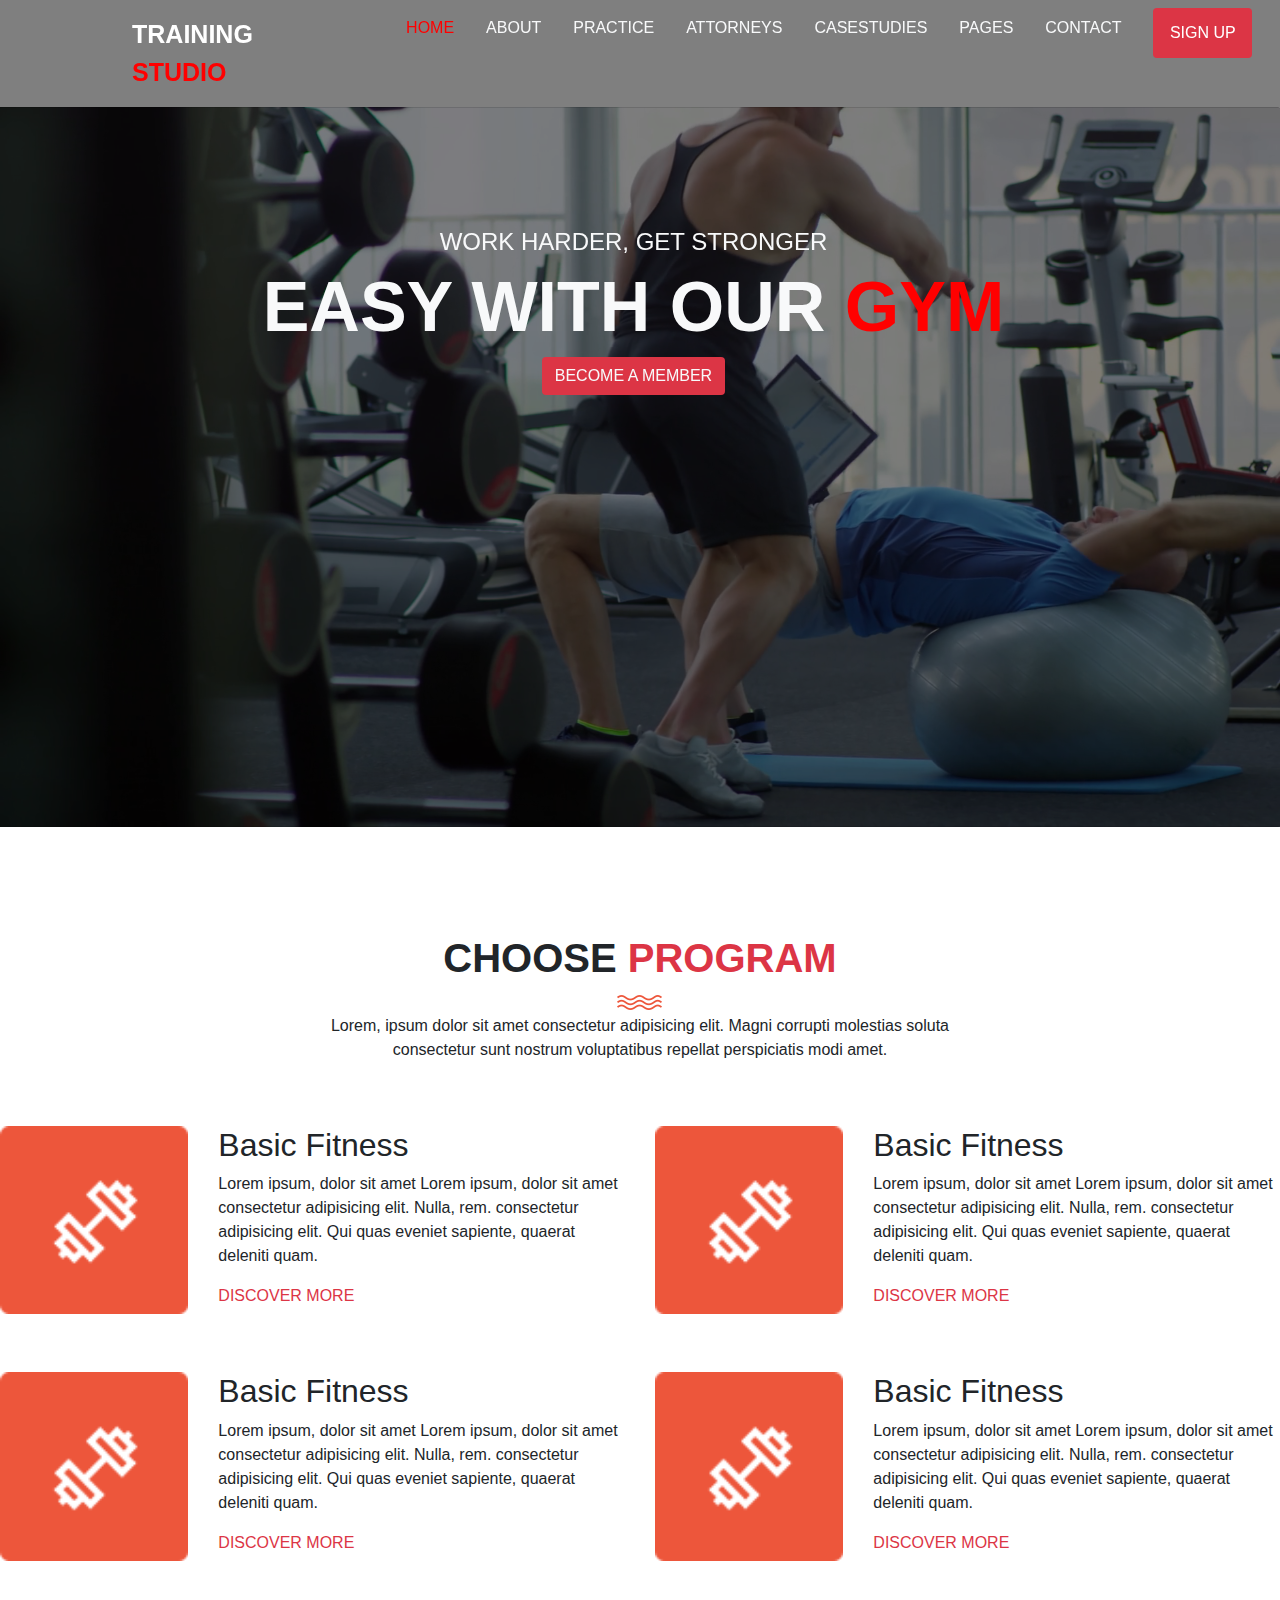
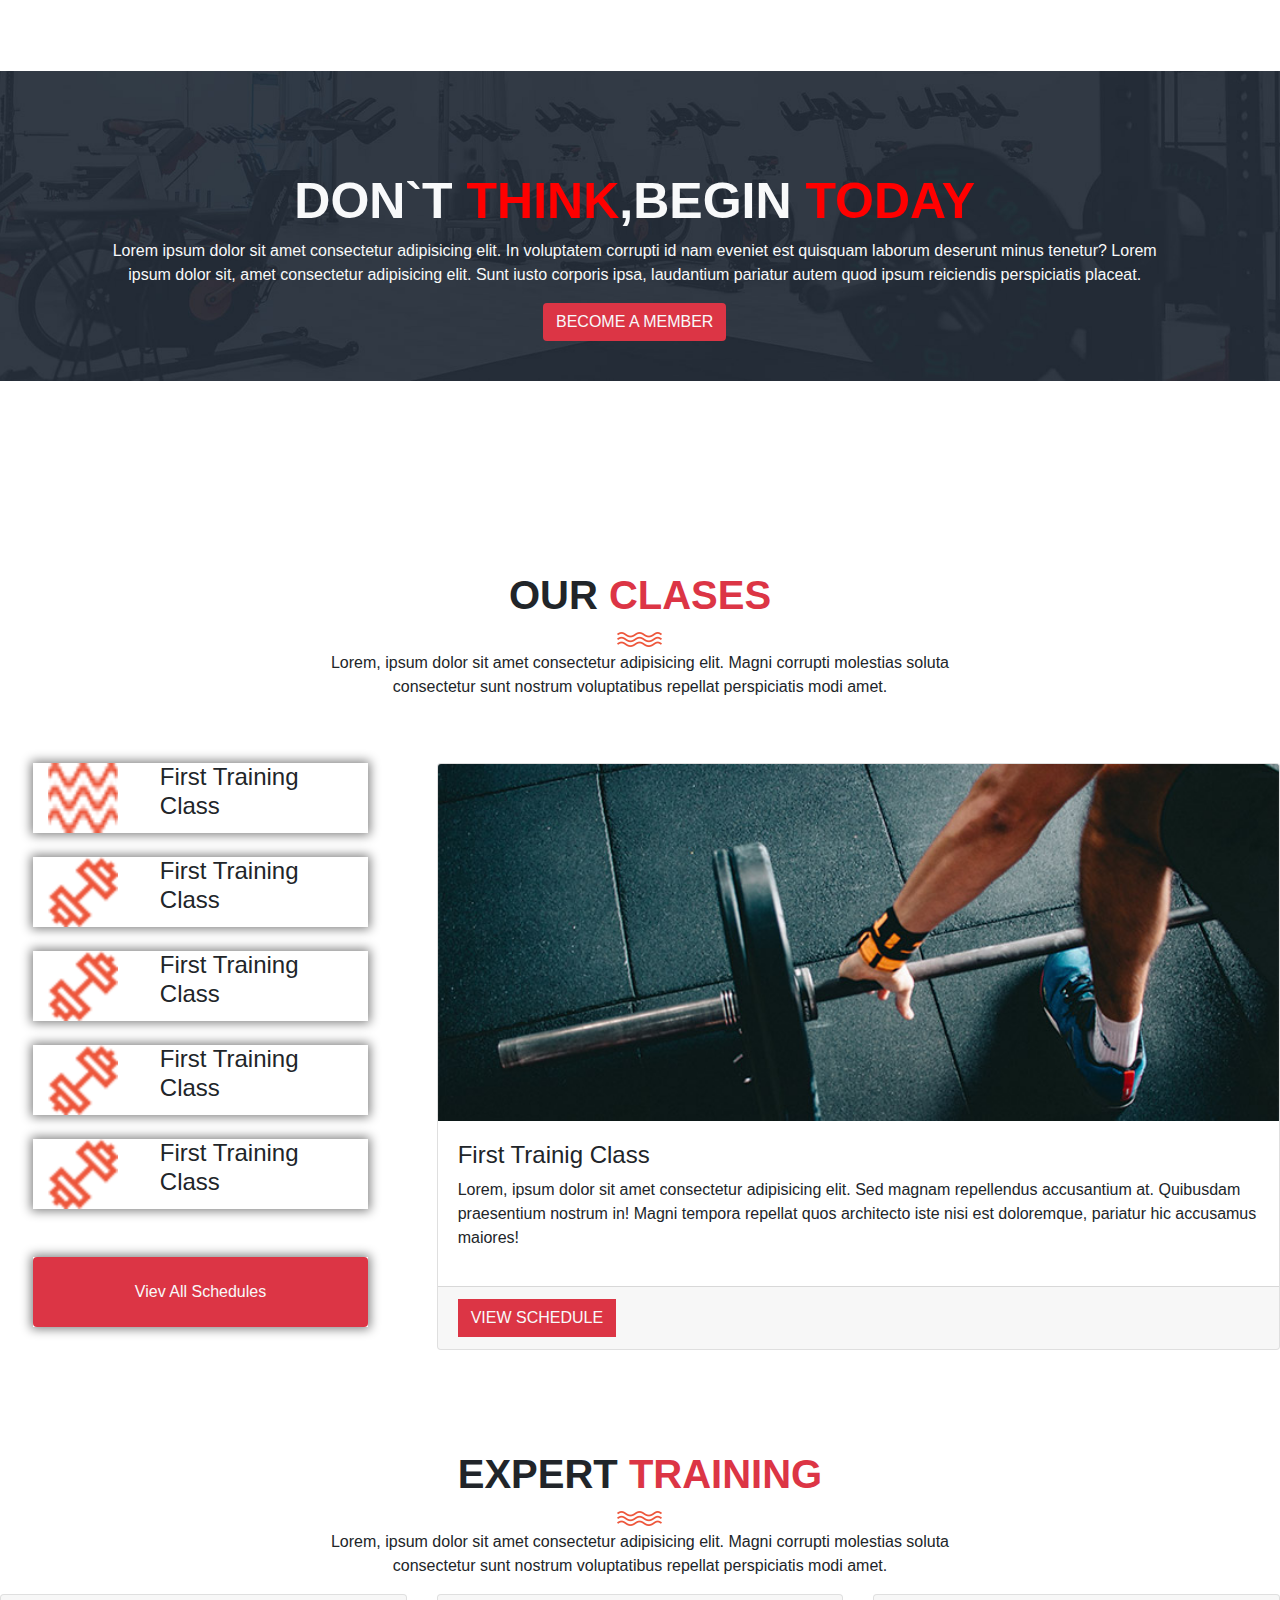
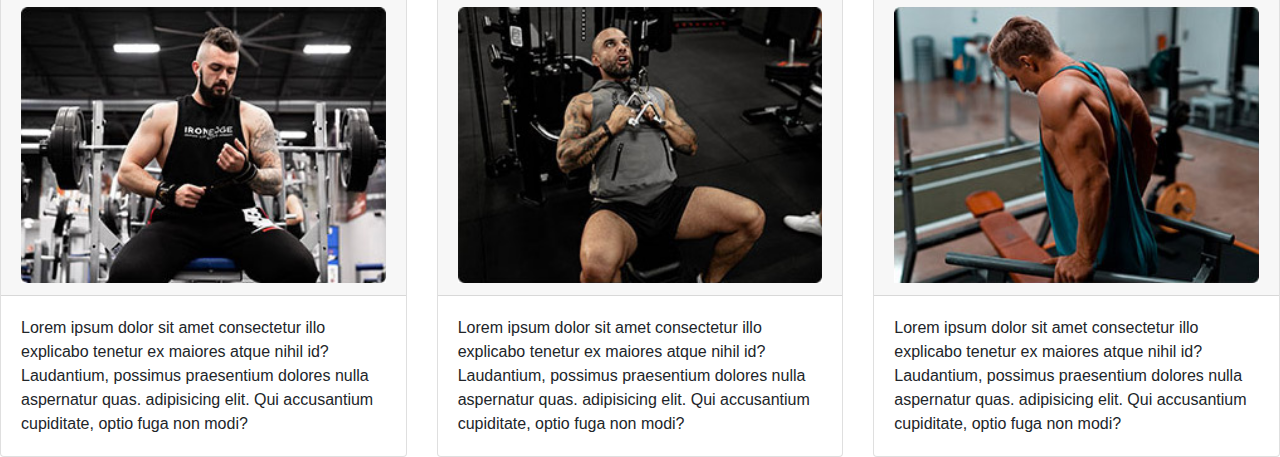
<file: web/index.html>
<!DOCTYPE html>
<html lang="en">
<head>
    <meta charset="UTF-8">
    <meta http-equiv="X-UA-Compatible" content="IE=edge">
    <meta name="viewport" content="width=device-width, initial-scale=1.0">
    <title>index</title>
    <link rel="stylesheet" href="bootstrap.css">
    <link rel="stylesheet" href="bootstrap-icons-1.5.0/bootstrap-icons.css">
    <style>
        a{
            color: white;
        }
        a:hover{
            color: white;
            text-decoration: none;
        }

        .a{
            width: 50px;
            height: 50px;
            border-radius: 50%;
        }
        .b{
            width: 100px;
            height: 100px;
            border-radius: 50%;
            margin-top: -70px;
            margin-left: 190px;

        }
        .ss{
            display: flex;
            flex-wrap: wrap;
        }
        .kalit{
            border: 2px solid black;
            width: 50px;
            height: 50px;
            margin: 3px;
            padding-left: 5px;
            /* padding-left: 3px; */
            /* padding-top: -15px; */
            /* margin-top: -15px; */

            font-size: 30px;
            border-radius: 50%;
        }
        .a1{
            margin-left: 160px;
        }
    </style>
</head>
<body>
    <div class="container-full">
        <div class="row" style=" position: sticky;top: 0px;  z-index: 1;">
            <div class="col-12">
                <div class="navbar navbar-expand-md navbar-dark rounded" style="background-color: rgba(0, 0, 0, 0.5);border-radius: 0px !important;">
                    <div class="navbar-collapse collapse" id="qw">
                        <ul class="navbar-nav"  style="position: relative;">
                            <li class="nav-item"><a href="#" class="nav-link px-3  " style="font-weight: bold;color: white;font-size: 25px;margin-left: 100px;">TRAINING <font style="color: red;">STUDIO</font></a></li>
                            <li class="nav-item"><a href="#" class="nav-link px-3  " style="color: red;margin-left: 100px;">HOME</a></li>
                            <li class="nav-item"><a href="#" class="nav-link px-3  text-light">ABOUT</a></li>
                            <li class="nav-item"><a href="#" class="nav-link px-3  text-light">PRACTICE</a></li>
                            <li class="nav-item"><a href="#" class="nav-link px-3  text-light">ATTORNEYS</a></li>
                            <li class="nav-item"><a href="#" class="nav-link px-3  text-light">CASESTUDIES</a></li>
                            <li class="nav-item"><a href="#" class="nav-link px-3  text-light">PAGES</a></li>
                            <li class="nav-item"><a href="#" class="nav-link px-3  text-light">CONTACT</a></li>
                            <button type="button" class="btn mx-3 bg-danger text-light" style="width: 120px;height: 50px;"> <a href="login.html" >SIGN UP</a> </button>

                        </ul>

                    </div>

                </div>
            </div>
        </div>
        <div class="row" >
            <div class="col-12">
                <div class="card card-img-overlay text-center text-light" style="background-color: rgba(0, 0, 0, 0.5);height: 99%;width: 99%;">
                    <h4 style="margin-top: 100px;">WORK HARDER, GET STRONGER</h4>
                    <h1 style="font-weight: bold;font-size: 70px;">EASY WITH OUR <FOnt style="color: red;">GYM</FOnt></h1>
                    <div class="row">
                        <div class="col-4 offset-4">
                            <button type="button" class="btn text-light bg-danger">BECOME A MEMBER</button>
                        </div>
                    </div>
                    
                </div>
                <video src="gym-video.mp4" class="card-vedio" style="width:100%;"  controls loop autoplay muted></video>
            </div>
        </div>

        <div class="row text-center" style="margin-top: 100px;">
            <div class="col-6 offset-3">
                <h1 style="font-weight: bolder;">CHOOSE <FOnt class="text-danger">PROGRAM</FOnt></h1>
            </div>
        </div>
        <div class="row text-center">
            <div class="col-2 offset-5">
                <img src="line-dec.png" alt="">
            </div>
        </div>
        <div class="row text-center">
            <div class="col-6 offset-3">
                <p>Lorem, ipsum dolor sit amet consectetur adipisicing elit. Magni corrupti molestias soluta consectetur sunt nostrum voluptatibus repellat perspiciatis modi amet.</p>
            </div>
        </div>
        <div class="row my-5">
            <div class="col-6">
                <div class="row">
                    <div class="col-4">
                        <img src="features-first-icon.png" class="card-img"  alt="">
                    </div>
                    <div class="col-8">
                        <h2>Basic Fitness</h2>
                        <p>Lorem ipsum, dolor sit amet Lorem ipsum, dolor sit amet consectetur adipisicing elit. Nulla, rem. consectetur adipisicing elit. Qui quas eveniet sapiente, quaerat deleniti quam.</p>
                        <p class="text-danger">DISCOVER MORE</p>
                    </div>
                </div>
            </div>

            <div class="col-6">
                <div class="row">
                    <div class="col-4">
                        <img src="features-first-icon.png" class="card-img"  alt="">
                    </div>
                    <div class="col-8">
                        <h2>Basic Fitness</h2>
                        <p>Lorem ipsum, dolor sit amet Lorem ipsum, dolor sit amet consectetur adipisicing elit. Nulla, rem. consectetur adipisicing elit. Qui quas eveniet sapiente, quaerat deleniti quam.</p>
                        <p class="text-danger">DISCOVER MORE</p>
                    </div>
                </div>
            </div>
        </div>

        <div class="row mt-5">
            <div class="col-6">
                <div class="row">
                    <div class="col-4">
                        <img src="features-first-icon.png" class="card-img"  alt="">
                    </div>
                    <div class="col-8">
                        <h2>Basic Fitness</h2>
                        <p>Lorem ipsum, dolor sit amet Lorem ipsum, dolor sit amet consectetur adipisicing elit. Nulla, rem. consectetur adipisicing elit. Qui quas eveniet sapiente, quaerat deleniti quam.</p>
                        <p class="text-danger">DISCOVER MORE</p>
                    </div>
                </div>
            </div>

            <div class="col-6">
                <div class="row">
                    <div class="col-4">
                        <img src="features-first-icon.png" class="card-img"  alt="">
                    </div>
                    <div class="col-8">
                        <h2>Basic Fitness</h2>
                        <p>Lorem ipsum, dolor sit amet Lorem ipsum, dolor sit amet consectetur adipisicing elit. Nulla, rem. consectetur adipisicing elit. Qui quas eveniet sapiente, quaerat deleniti quam.</p>
                        <p class="text-danger">DISCOVER MORE</p>
                    </div>
                </div>
            </div>
        </div>

        <div class="row"  >
            <div class="rasm " style="margin-top: 100px; background-image: url( cta-bg.jpg);background-size: 100%;background-repeat: no-repeat;height: 400px;">
                <div class="col-10 offset-1">
                    <div class=" text-center text-light" style="  height: 99%;width: 99%;">
                        
                        <h1 style="font-weight: bold;font-size: 50px;margin-top: 100px;">DON`T <FOnt style="color: red;">THINK</FOnt>,BEGIN <font style="color: red;">TODAY</font></h1>
                        <P>Lorem ipsum dolor sit amet consectetur adipisicing elit. In voluptatem corrupti id nam eveniet est quisquam laborum deserunt minus tenetur? Lorem ipsum dolor sit, amet consectetur adipisicing elit. Sunt iusto corporis ipsa, laudantium pariatur autem quod ipsum reiciendis perspiciatis placeat.</P>
                        <div class="row">
                            <div class="col-4 offset-4">
                                <button type="button" class="btn text-light bg-danger">BECOME A MEMBER</button>
                            </div>
                        </div>
                        
                    </div>
                </div>
            </div>
           
        </div>


        <div class="row text-center" style="margin-top: 100px;">
            <div class="col-6 offset-3">
                <h1 style="font-weight: bolder;">OUR <FOnt class="text-danger">CLASES</FOnt></h1>
            </div>
        </div>
        <div class="row text-center">
            <div class="col-2 offset-5">
                <img src="line-dec.png" alt="">
            </div>
        </div>
        <div class="row text-center">
            <div class="col-6 offset-3">
                <p>Lorem, ipsum dolor sit amet consectetur adipisicing elit. Magni corrupti molestias soluta consectetur sunt nostrum voluptatibus repellat perspiciatis modi amet.</p>
            </div>
        </div>
        <div class="row mt-5 ">
            <div class="col-4" >
                <div class="row">
                    <div class="card-deck ml-5" style="box-shadow: 0px 0px 10px 2px grey;">
                        <div class="col-4">
                            <img src="line-dec.png" class="card-img" style="width: 70px;height: 70px;" alt="">
                        </div>
                        <div class="col-8">
                           <h4>First Training Class</h4>
                        </div>
                    </div>
                </div>

                <div class="row mt-4">
                    <div class="card-deck ml-5" style="box-shadow: 0px 0px 10px 2px grey;">
                        <div class="col-4">
                            <img src="tabs-first-icon.png" class="card-img" style="width: 70px;height: 70px;" alt="">
                        </div>
                        <div class="col-8">
                           <h4>First Training Class</h4>
                        </div>
                    </div>
                </div>

                <div class="row mt-4">
                    <div class="card-deck ml-5" style="box-shadow: 0px 0px 10px 2px grey;">
                        <div class="col-4">
                            <img src="tabs-first-icon.png" class="card-img" style="width: 70px;height: 70px;" alt="">
                        </div>
                        <div class="col-8">
                           <h4>First Training Class</h4>
                        </div>
                    </div>
                </div>

                <div class="row mt-4">
                    <div class="card-deck ml-5" style="box-shadow: 0px 0px 10px 2px grey;">
                        <div class="col-4">
                            <img src="tabs-first-icon.png" class="card-img" style="width: 70px;height: 70px;" alt="">
                        </div>
                        <div class="col-8">
                           <h4>First Training Class</h4>
                        </div>
                    </div>
                </div>

                <div class="row mt-4">
                    <div class="card-deck ml-5" style="box-shadow: 0px 0px 10px 2px grey;">
                        <div class="col-4">
                            <img src="tabs-first-icon.png" class="card-img" style="width: 70px;height: 70px;" alt="">
                        </div>
                        <div class="col-8">
                           <h4>First Training Class</h4>
                        </div>
                    </div>
                </div>

                <div class="row mt-5">
                    <div class="card-deck ml-5" style="box-shadow: 0px 0px 10px 2px grey;">
                        <button type="button" class="btn text-light bg-danger" style="width: 335px;height: 70px;">Viev All Schedules   </button>
                    </div>
                </div>

                
            </div>
            <div class="col-8">
                <div class="card">
                    <img class="card-img-top" src="training-image-01.jpg" alt="">
                    <div class="card-body">
                        <h4>First Trainig Class</h4>
                        <p>Lorem, ipsum dolor sit amet consectetur adipisicing elit. Sed magnam repellendus accusantium at. Quibusdam praesentium nostrum in! Magni tempora repellat quos architecto iste nisi est doloremque, pariatur hic accusamus maiores!</p>

                    </div>
                    <div class="card-footer">
                        <button type="button" class="btn bg-danger text-light" style="border-radius: 0px !important;">VIEW SCHEDULE</button>
                    </div>
                </div>
            </div>
        </div>


        <div class="row text-center" style="margin-top: 100px;">
            <div class="col-6 offset-3">
                <h1 style="font-weight: bolder;">EXPERT <FOnt class="text-danger">TRAINING</FOnt></h1>
            </div>
        </div>
        <div class="row text-center">
            <div class="col-2 offset-5">
                <img src="line-dec.png" alt="">
            </div>
        </div>
        <div class="row text-center">
            <div class="col-6 offset-3">
                <p>Lorem, ipsum dolor sit amet consectetur adipisicing elit. Magni corrupti molestias soluta consectetur sunt nostrum voluptatibus repellat perspiciatis modi amet.</p>
            </div>
        </div>

        <div class="row">
            <div class="col-4">
                <div class="card">
                    <div class="card-header text-center">
                        <img class="card-img-top" src="first-trainer.jpg" alt="">
                    </div>
                    <div class="card-body ">
                        Lorem ipsum dolor sit amet consectetur  illo explicabo tenetur ex maiores atque nihil id? Laudantium, possimus praesentium dolores nulla aspernatur quas. adipisicing elit. Qui accusantium cupiditate, optio fuga non modi?
                    </div>
                   
                </div>
            </div>
            <div class="col-4">
                <div class="card">
                    <div class="card-header text-center">
                        <img class="card-img-top" src="second-trainer.jpg" alt="">
                    </div>
                    <div class="card-body ">
                        Lorem ipsum dolor sit amet consectetur  illo explicabo tenetur ex maiores atque nihil id? Laudantium, possimus praesentium dolores nulla aspernatur quas. adipisicing elit. Qui accusantium cupiditate, optio fuga non modi?
                    </div>
                   
                </div>
            </div>
            <div class="col-4">
                <div class="card">
                    <div class="card-header text-center">
                        <img class="card-img-top" src="third-trainer.jpg" alt="">
                    </div>
                    <div class="card-body ">
                        Lorem ipsum dolor sit amet consectetur  illo explicabo tenetur ex maiores atque nihil id? Laudantium, possimus praesentium dolores nulla aspernatur quas. adipisicing elit. Qui accusantium cupiditate, optio fuga non modi?
                    </div>
                   
                </div>
            </div>
        </div>
    </div>
    <script src="jQuery.min.js"></script>
    <script src="popper.js"></script>
    <script src="bootstrap.js"></script>
</body>
</html>
</file>
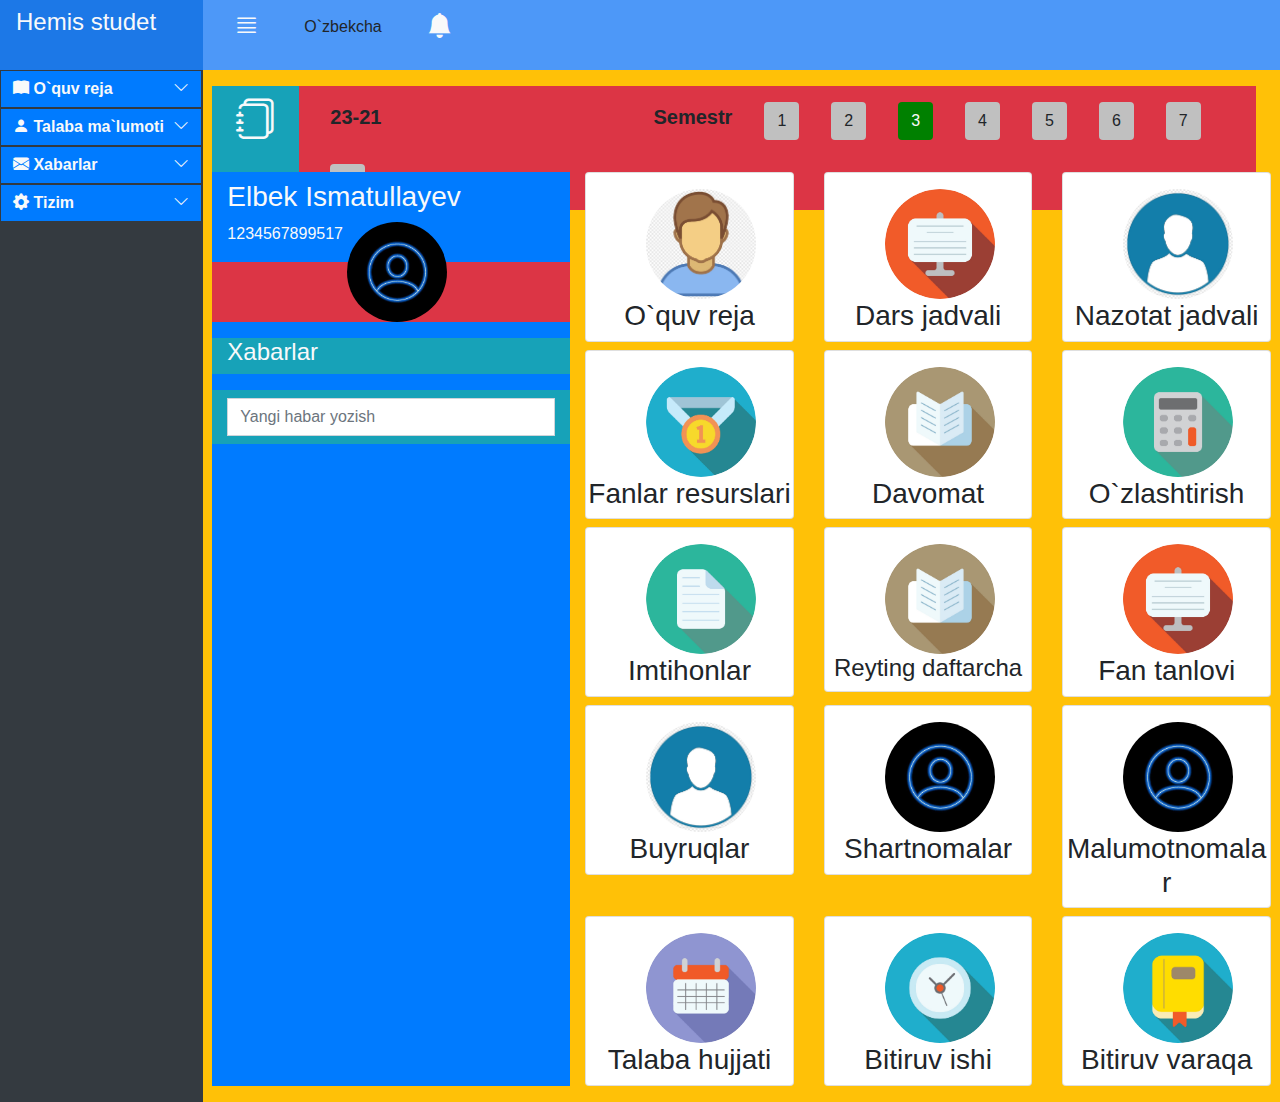
<file: web/kabinet_hemis.html>
<!DOCTYPE html>
<html lang="en">
<head>
    <meta charset="UTF-8">
    <meta http-equiv="X-UA-Compatible" content="IE=edge">
    <meta name="viewport" content="width=device-width, initial-scale=1.0">
    <title>hemis</title>
    <link rel="stylesheet" href="bootstrap.css">
    <link rel="stylesheet" href="bootstrap-icons-1.5.0/bootstrap-icons.css">
    <style>

        .a{
            border-radius: 0px;
            width: 100%;
            background-color: transparent;
            border: none;
            color: gray;
        }
        .a input{
            background-color: transparent   ;
        }
    </style>
</head>
<body>
    <div class="container-full">
        <div class="row ">
            <div class="col-2" style="background-color:#1c78e7;"  >
                <ul class="nav" >
                 <li class="nav-item"><h4 class="nav-link text-light">Hemis studet</h4></li>
                </ul>
            </div>


            <div class="col-10" style="background-color:#4d98f8;">
                <ul class="nav">
                    <li class="nav-item text-light" style="font-size:25px ;"><i class="nav-link bi bi-justify" data-toggle="collapse" data-target="#y_oyna"  ></i></li>
                    <li class="nav-item"><p class="nav-link"><button class="btn " style="background-color: transparent;">O`zbekcha</button></p></li>
                    <li class="nav-item text-light" style="font-size:25px ;"><i class="nav-link bi bi-bell-fill"></i></li>

                </ul>

            </div>
        </div>


        <div class="row" >
            <div class="col-2 bg-dark  " id="d" id="y_oyna">
                <button class="btn form-control bg-primary text-light" style="font-weight: bold;border-radius: 0px; width: 107%;text-align: left;" data-toggle="collapse" data-target="#uch"><i class="bi bi-book-fill"></i> O`quv reja <i class="bi bi-chevron-down" style="float: right;"></i></button>
                <form action="" class="collapse" id="uch" data-parent="#d">
                    <div class="form-control a  ">
                        <input type="radio"name="cc" >
                        <label for="">O`quv reja</label>
                    </div>
                    <div class="form-control a">
                        <input type="radio"name="cc" >
                        <label for="">Dars jadvali</label>
                    </div>
                    <div class="form-control a">
                        <input type="radio"name="cc" >
                        <label for="">Nazorat jadvali</label>
                    </div>
                    <div class="form-control a">
                        <input type="radio"name="cc" >
                        <label for="">Fanlar resurslari</label>
                    </div>
                    <div class="form-control a">
                        <input type="radio"name="cc" >
                        <label for="">Davomat</label>
                    </div>
                    <div class="form-control a">
                        <input type="radio"name="cc" >
                        <label for="">O`zlashtirish</label>
                    </div>
                    <div class="form-control a">
                        <input type="radio"name="cc" >
                        <label for="">Imtihonlar</label>
                    </div>
                    <div class="form-control a">
                        <input type="radio"name="cc" >
                        <label for="">Reyting daftarcha</label>
                    </div>
                    <div class="form-control a">
                        <input type="radio"name="cc" >
                        <label for="">Fan tanlovi</label>
                    </div>
                    
                </form>


                <button class="btn form-control bg-primary text-light" style="font-weight: bold;border-radius: 0px; width: 107%; text-align: left" data-toggle="collapse" data-target="#mal"><i class="bi bi-person-fill"></i> Talaba ma`lumoti <i class="bi bi-chevron-down" style="float: right;"></i></button>
                <form action="" class="collapse" id="mal" data-parent="#d" >
                    <div class="form-control a  ">
                        <input type="radio"name="cc" >
                        <label for="">O`quv reja</label>
                    </div>
                    <div class="form-control a">
                        <input type="radio"name="cc" >
                        <label for="">Dars jadvali</label>
                    </div>
                    <div class="form-control a">
                        <input type="radio"name="cc" >
                        <label for="">Nazorat jadvali</label>
                    </div>
                    <div class="form-control a">
                        <input type="radio"name="cc" >
                        <label for="">Fanlar resurslari</label>
                    </div>
                   
                </form>

                <button class="btn form-control bg-primary text-light" style="font-weight: bold;border-radius: 0px; width: 107%; text-align: left" data-toggle="collapse" data-target="#xab"><i class="bi bi-envelope-fill"></i> Xabarlar <i class="bi bi-chevron-down" style="float: right;"></i></button>
                <form action="" class="collapse" id="xab" data-parent="#d" >
                    <div class="form-control a  ">
                        <input type="radio"name="cc" >
                        <label for="">O`quv reja</label>
                    </div>
                    <div class="form-control a">
                        <input type="radio"name="cc" >
                        <label for="">Dars jadvali</label>
                    </div>
                    <div class="form-control a">
                        <input type="radio"name="cc" >
                        <label for="">Nazorat jadvali</label>
                    </div>
                    <div class="form-control a">
                        <input type="radio"name="cc" >
                        <label for="">Fanlar resurslari</label>
                    </div>
                   
                </form>

                <button class="btn form-control bg-primary text-light" style="font-weight: bold;border-radius: 0px; width: 107%; text-align: left" data-toggle="collapse" data-target="#tiz"><i class="bi bi-gear-fill"></i> Tizim <i class="bi bi-chevron-down" style="float: right;"></i></button>
                <form action="" class="collapse" id="tiz" data-parent="#d" >
                    <div class="form-control a  ">
                        <input type="radio"name="cc" >
                        <label for="">O`quv reja</label>
                    </div>
                    <div class="form-control a">
                        <input type="radio"name="cc" >
                        <label for="">Dars jadvali</label>
                    </div>
                    <div class="form-control a">
                        <input type="radio"name="cc" >
                        <label for="">Nazorat jadvali</label>
                    </div>
                    <div class="form-control a">
                        <input type="radio"name="cc" >
                        <label for="">Fanlar resurslari</label>
                    </div>
                   
                </form>
            </div>

            <div class="col-10 px-4 py-3  bg-warning">
                <div class="row " style="width: 100%;height: 70px;">
                    <div class="col-1 bg-info text-center pt-1 text-light"  style="font-size: 40px;">
                        <i class="bi bi-journals"></i>
                    </div>
                    <div class="col-11 bg-danger">
                        <ul class="nav pt-2">
                            <li class="nav-link"><p style="font-size: 20px;font-weight: bold;">23-21</p></li>
                            <li class="nav-link" style="margin-left: 240px;">
                                <p style="font-size: 20px;font-weight: bold;">Semestr</p>
                            </li>
                            <li class="nav-link">
                                <div class="btn " style="background-color: silver;" >1</div>
                            </li>
                            <li class="nav-link">
                                <div class="btn  " style="background-color: silver;" >2</div>
                            </li>
                            <li class="nav-link">
                                <div class="btn text-light" style="background-color: green;" >3</div>
                            </li>
                            <li class="nav-link">
                                <div class="btn " style="background-color: silver;" >4</div>
                            </li>
                            <li class="nav-link">
                                <div class="btn " style="background-color: silver;" >5</div>
                            </li>
                            <li class="nav-link">
                                <div class="btn " style="background-color: silver;" >6</div>
                            </li>
                            <li class="nav-link">
                                <div class="btn " style="background-color: silver;" >7</div>
                            </li>
                            <li class="nav-link">
                                <div class="btn " style="background-color: silver;" >8</div>
                            </li>
                        </ul>
                        

                    </div>
                </div>

                <div class="row mt-3">
                    <div class="col-4  bg-primary text-light">
                        <h3 class="mt-2">Elbek Ismatullayev</h3>
                        <p>1234567899517</p>
                        <div class="row">
                            <div class="col bg-danger">
                                <img src="photo_2022-08-09_12-16-54.jpg" style="width: 100px;border-radius: 50%;margin-top: -40px;margin-left: 120px;" alt="">
                                
                            </div>
                        </div>
                        <div class="row mt-3">
                            <div class="col bg-info">
                                <h4>Xabarlar</h4>

                            </div>

                        </div>
                        <div class="row mt-3">
                            <div class="col bg-info">
                                <input type="text" class="form-control my-2" style="border-radius: 0px;" placeholder="Yangi habar yozish" name="" id="">

                            </div>

                        </div>
                    </div>
                    <div class="col-8 text-center">
                        <div class="row">
                            <div class="col-4">
                                <div class="card pt-3">
                                    <img src="photo_2022-08-11_08-26-20.jpg"  style="border-radius: 50%;width: 110px;margin-left: 60px;" alt="">
                                    <h3 class="">O`quv reja</h3>
                                </div>
                            </div>

                            <div class="col-4">
                                <div class="card pt-3">
                                    <img src="photo_2022-08-11_08-26-29.jpg"  style="border-radius: 50%;width: 110px;margin-left: 60px;" alt="">
                                    <h3 class="">Dars jadvali</h3>
                                </div>
                            </div>

                            <div class="col-4">
                                <div class="card pt-3">
                                    <img src="photo_2022-08-11_08-26-34.jpg"  style="border-radius: 50%;width: 110px;margin-left: 60px;" alt="">
                                    <h3 class="">Nazotat jadvali</h3>
                                </div>
                            </div>

                            
                        </div>

                        <div class="row mt-2">
                            <div class="col-4">
                                <div class="card pt-3">
                                    <img src="photo_2022-08-11_08-26-38.jpg"  style="border-radius: 50%;width: 110px;margin-left: 60px;" alt="">
                                    <h3 class="">Fanlar resurslari</h3>
                                </div>
                            </div>

                            <div class="col-4">
                                <div class="card pt-3">
                                    <img src="photo_2022-08-11_08-26-43.jpg"  style="border-radius: 50%;width: 110px;margin-left: 60px;" alt="">
                                    <h3 class="">Davomat</h3>
                                </div>
                            </div>

                            <div class="col-4">
                                <div class="card pt-3">
                                    <img src="photo_2022-08-11_08-26-51.jpg"  style="border-radius: 50%;width: 110px;margin-left: 60px;" alt="">
                                    <h3 class="">O`zlashtirish</h3>
                                </div>
                            </div>

                            

                            
                        </div>

                        <div class="row mt-2">
                            <div class="col-4">
                                <div class="card pt-3">
                                    <img src="photo_2022-08-11_08-26-47.jpg"  style="border-radius: 50%;width: 110px;margin-left: 60px;" alt="">
                                    <h3 class="">Imtihonlar</h3>
                                </div>
                            </div>

                            <div class="col-4">
                                <div class="card pt-3">
                                    <img src="photo_2022-08-11_08-26-43.jpg"  style="border-radius: 50%;width: 110px;margin-left: 60px;" alt="">
                                    <h4 class="">Reyting daftarcha</h4>
                                </div>
                            </div>

                            <div class="col-4">
                                <div class="card pt-3">
                                    <img src="photo_2022-08-11_08-26-29.jpg"  style="border-radius: 50%;width: 110px;margin-left: 60px;" alt="">
                                    <h3 class="">Fan tanlovi</h3>
                                </div>
                            </div>

                            

                            
                        </div>

                        <div class="row mt-2">
                            <div class="col-4">
                                <div class="card pt-3">
                                    <img src="photo_2022-08-11_08-26-34.jpg"  style="border-radius: 50%;width: 110px;margin-left: 60px;" alt="">
                                    <h3 class="">Buyruqlar</h3>
                                </div>
                            </div>

                            <div class="col-4">
                                <div class="card  pt-3">
                                    <img src="photo_2022-08-09_12-16-54.jpg"  style="border-radius: 50%;width: 110px;margin-left: 60px;" alt="">
                                    <h3 class="">Shartnomalar</h3>
                                </div>
                            </div>

                            <div class="col-4">
                                <div class="card pt-3">
                                    <img src="photo_2022-08-09_12-16-54.jpg"  style="border-radius: 50%;width: 110px;margin-left: 60px;" alt="">
                                    <h3 class="">Malumotnomalar</h3>
                                </div>
                            </div>

                            

                            
                        </div>

                        <div class="row mt-2">
                            <div class="col-4">
                                <div class="card pt-3">
                                    <img src="photo_2022-08-11_08-26-59.jpg  "  style="border-radius: 50%;width: 110px;margin-left: 60px;" alt="">
                                    <h3 class="">Talaba hujjati </h3>
                                </div>
                            </div>

                            <div class="col-4">
                                <div class="card pt-3">
                                    <img src="photo_2022-08-11_08-27-07.jpg"  style="border-radius: 50%;width: 110px;margin-left: 60px;" alt="">
                                    <h3 class="">Bitiruv ishi</h3>
                                </div>
                            </div>

                            <div class="col-4">
                                <div class="card pt-3">
                                    <img src="photo_2022-08-11_08-27-10.jpg"  style="border-radius: 50%;width: 110px;margin-left: 60px;" alt="">
                                    <h3 class="">Bitiruv varaqa</h3>
                                </div>
                            </div>

                            

                            
                        </div>

                        

                        
                    </div>
                </div>

            </div>
        </div>
    </div>

    <script src="jQuery.min.js"></script>
    <script src="popper.js"></script>
    <script src="bootstrap.js"></script>
</body>
</html>
</file>
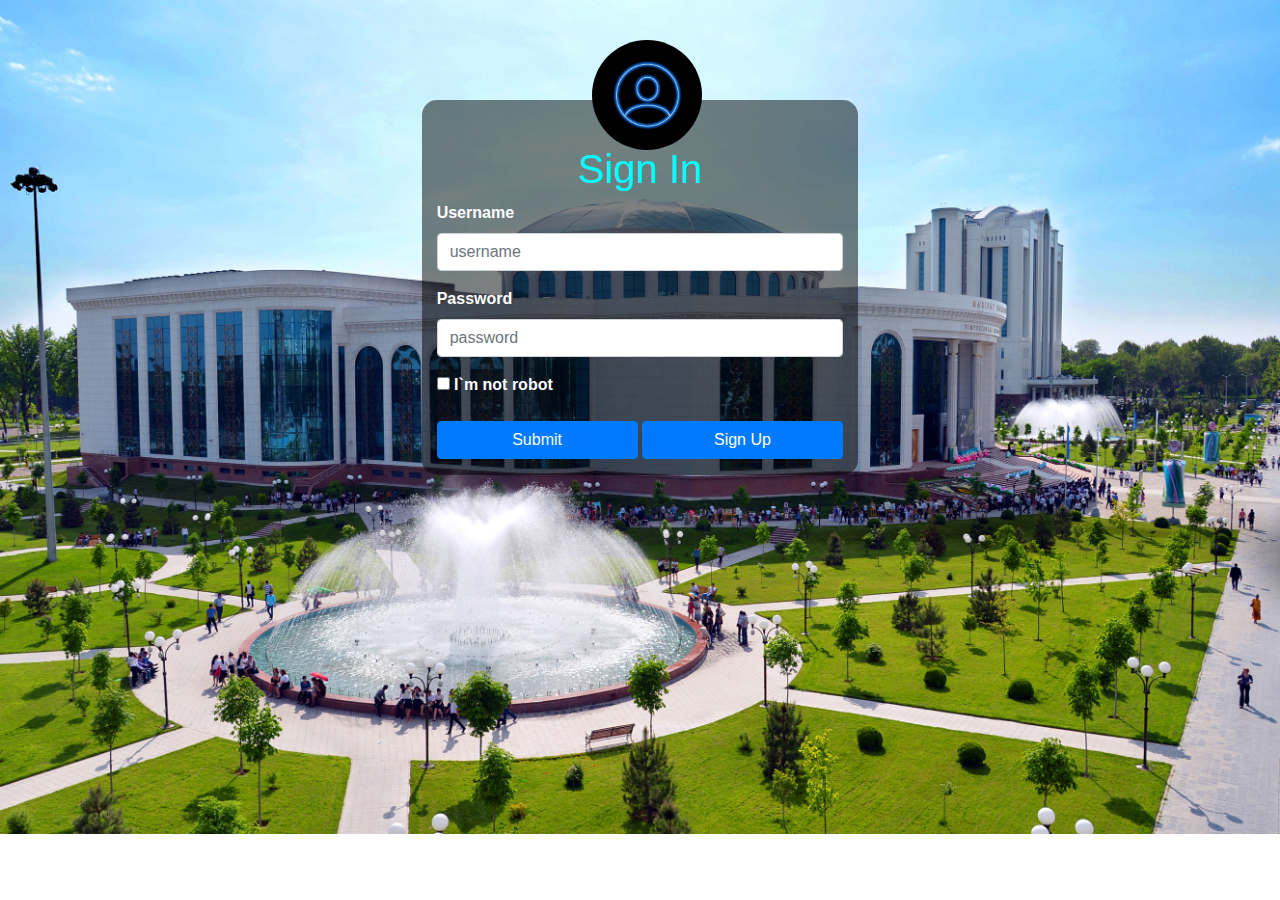
<file: web/login.html>
<!DOCTYPE html>
<html lang="en">
<head>
    <meta charset="UTF-8">
    <meta http-equiv="X-UA-Compatible" content="IE=edge">
    <meta name="viewport" content="width=device-width, initial-scale=1.0">
    <title>Sign in</title>
    <link rel="stylesheet" href="bootstrap.css">
    <link rel="stylesheet" href="bootstrap-icons-1.5.0/bootstrap-icons.css">
    <style>
        body{
            background-image: url(back4.jpg);
            background-size: 100%;
            background-repeat: no-repeat;
        }
        .a{
            /* border: 2px solid black; */
            padding-top: 45px;
            background-color: rgba(0, 0, 0, 0.5);
            border-radius: 15px;
        }
        .ram{
            width: 150px;
            height: 150px;
            border-radius: 50%;
            top: -80px;
            left: 150px;
        }
        .row{
            margin-top: 100px;
        }
        label{
            font-weight: bold;
            color: white;
        }
        a{
            text-transform: none !important;
            color: white !important;
        }
        a:hover{
            text-decoration: none;
        }
        button{
            width: 49.4%;

        }

    </style>
</head>
<body >
    <div class="container-full">
        <div class="row ">
            <div class="col-4 offset-4 a">
                <img src="./photo_2022-08-09_12-16-54.jpg" class="card-img card-img-overlay  ram" alt="">
                <h1 class="text-center " style="color: aqua;">Sign In</h1>
                <form action="/sign_in" method="post">
                    <div class="form-group">
                        <label for="" >Username</label>
                        <input type="text" name="username" id="" placeholder="username" class="form-control">
                    </div>

                    <div class="form-group">
                        <label for="" >Password</label>
                        <input type="password" name="passwordd"  placeholder="password" class="form-control">
                    </div>
                    <div class="form-group">
                        <input type="checkbox" name="" >
                        <label for="">I`m not robot</label>
                    </div>

                    <div class="form-group">
                        <button type="submit" class="btn  btn-primary text-light">Submit</button>
                        <button  class="btn btn-primary " > <a href="Sign Up.html" id="aa" >Sign Up</a> </button>

                    </div>
                </form>

            </div>
        </div>
    </div>
</body>
</html>
</file>
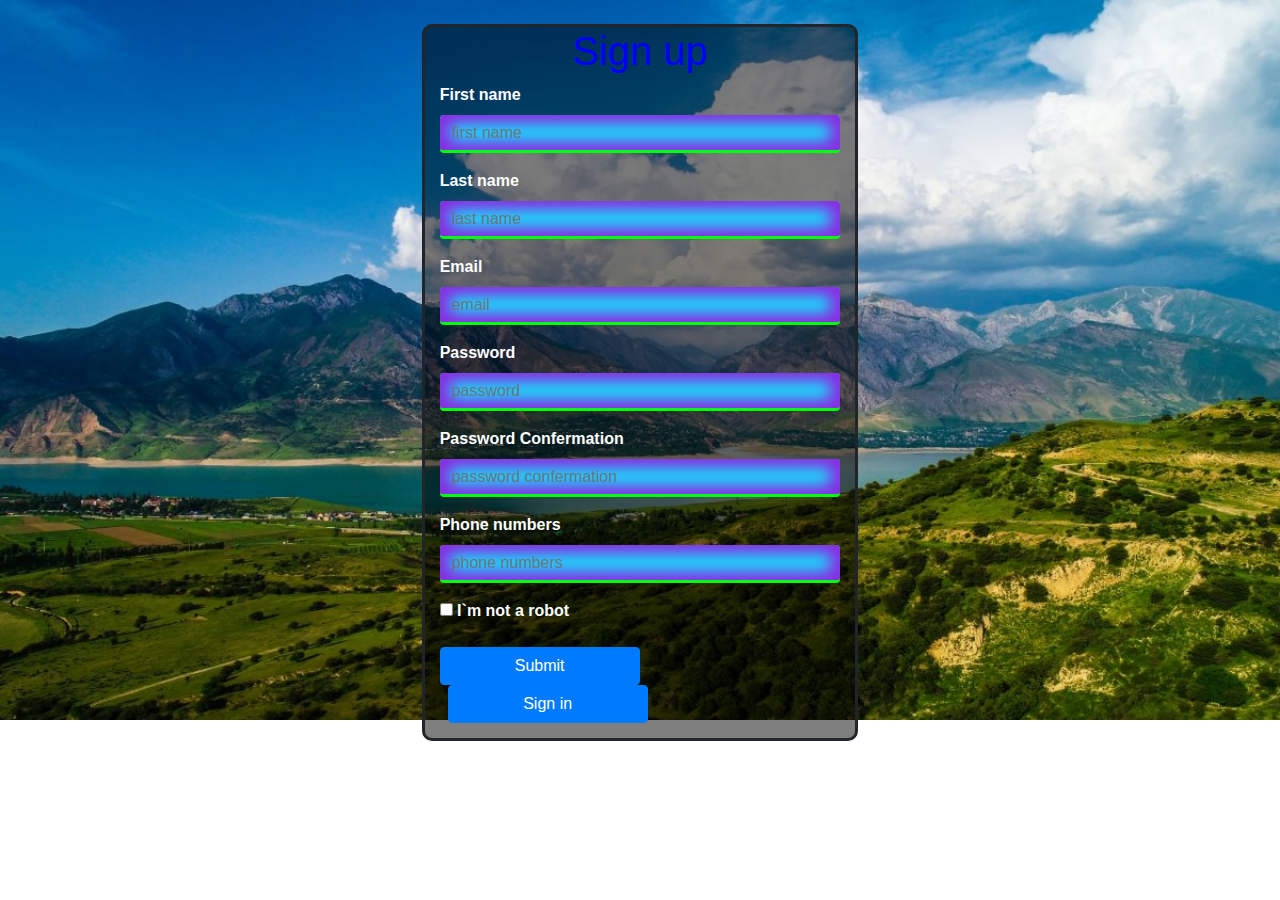
<file: web/Sign Up.html>
<!DOCTYPE html>
<html lang="en">
<head>
    <meta charset="UTF-8">
    <meta http-equiv="X-UA-Compatible" content="IE=edge">
    <meta name="viewport" content="width=device-width, initial-scale=1.0">
    <title>Document</title>
    <link rel="stylesheet" href="bootstrap.css">
    <link rel="stylesheet" href="bootstrap-icons-1.5.0/bootstrap-icons.css">
    <style>
        .a{
            background-image: url(back2.jpg);
            background-size: 100%;
            background-repeat: no-repeat;
            /* padding-bottom: 100px; */
            margin-bottom: 50px;
        }
        .b{
            background-color:rgba(0, 0, 0, 0.5);
            padding-bottom: 15px;
            border-radius: 10px;
            border: 3px solid ;
            /* box-shadow: inset 0px 0px 15px 10px blueviolet; */

            animation-name: anim1;
            animation-timing-function: linear;
            animation-iteration-count: infinite;
            animation-duration: 3s;
        }
        a{
            color: white;
        }
        a:hover{
            text-decoration: none;
            color: white;
        }
        label{
            font-weight: bold;
            color: white;
        }
        input{
            border: 3px solid rgb(0, 255, 13) !important;
            background-color: aqua !important;
            box-shadow: inset 0px 0px 15px 10px blueviolet;

        }
        input:hover{
            border-color: red !important;
        }
        button{
            width: 200px;
        }


        @keyframes anim1{
            0%{
                border-color: aqua;
            }
            25%{
                border-color: yellow;
            }
            50%{
                border-color: red;
            }
            100%{
                border-color: orange;
            }
        }
        
    </style>
</head>
<body class="a">
    <div class="container-full" >
        <div class="row ">
            <div class="col-4 offset-4  mt-4 b ">
                <h1 class="text-center " style="color: blue;">Sign up</h1>
                <form action="/sign_up" method="post" class="">
                    
                    <div class="form-group">
                        <label for="">First name</label>
                        <input type="text" name="f_name" class="form-control border-top-0 border-left-0 border-right-0" placeholder="first name" id="">
                    </div>

                    <div class="form-group">
                        <label for="">Last name</label>
                        <input type="text" name="l_name" class="form-control border-top-0 border-left-0 border-right-0" placeholder="last name" id="">
                    </div>

                    <div class="form-group">
                        <label for="">Email</label>
                        <input type="email" name="email" class="form-control border-top-0 border-left-0 border-right-0" placeholder="email" id="">
                    </div>

                    <div class="form-group">
                        <label for="">Password</label>
                        <input type="password" name="password1" class="form-control border-top-0 border-left-0 border-right-0" placeholder="password" id="">
                    </div>

                    <div class="form-group">
                        <label for="">Password Confermation</label>
                        <input type="password" name="password2" class="form-control border-top-0 border-left-0 border-right-0" placeholder="password confermation" id="">
                    </div>

                    <div class="form-group">
                        <label for="">Phone numbers</label>
                        <input type="text" name="phone" class="form-control border-top-0 border-left-0 border-right-0" placeholder="phone numbers" id="">
                    </div>

                    <div class="form-group">
                        <input type="checkbox"  style="box-shadow: none !important;">
                        <label for="">I`m not a robot</label>
                    </div>

                    <div class="">
                        <button type="submit" class="btn btn-primary">Submit</button>
                        <button  class="btn btn-primary ml-2"><a href="login.html">Sign in</a>  </button>
                    </div>

                </form>
            </div>
        </div>
    </div>
</body>
</html>
</file>
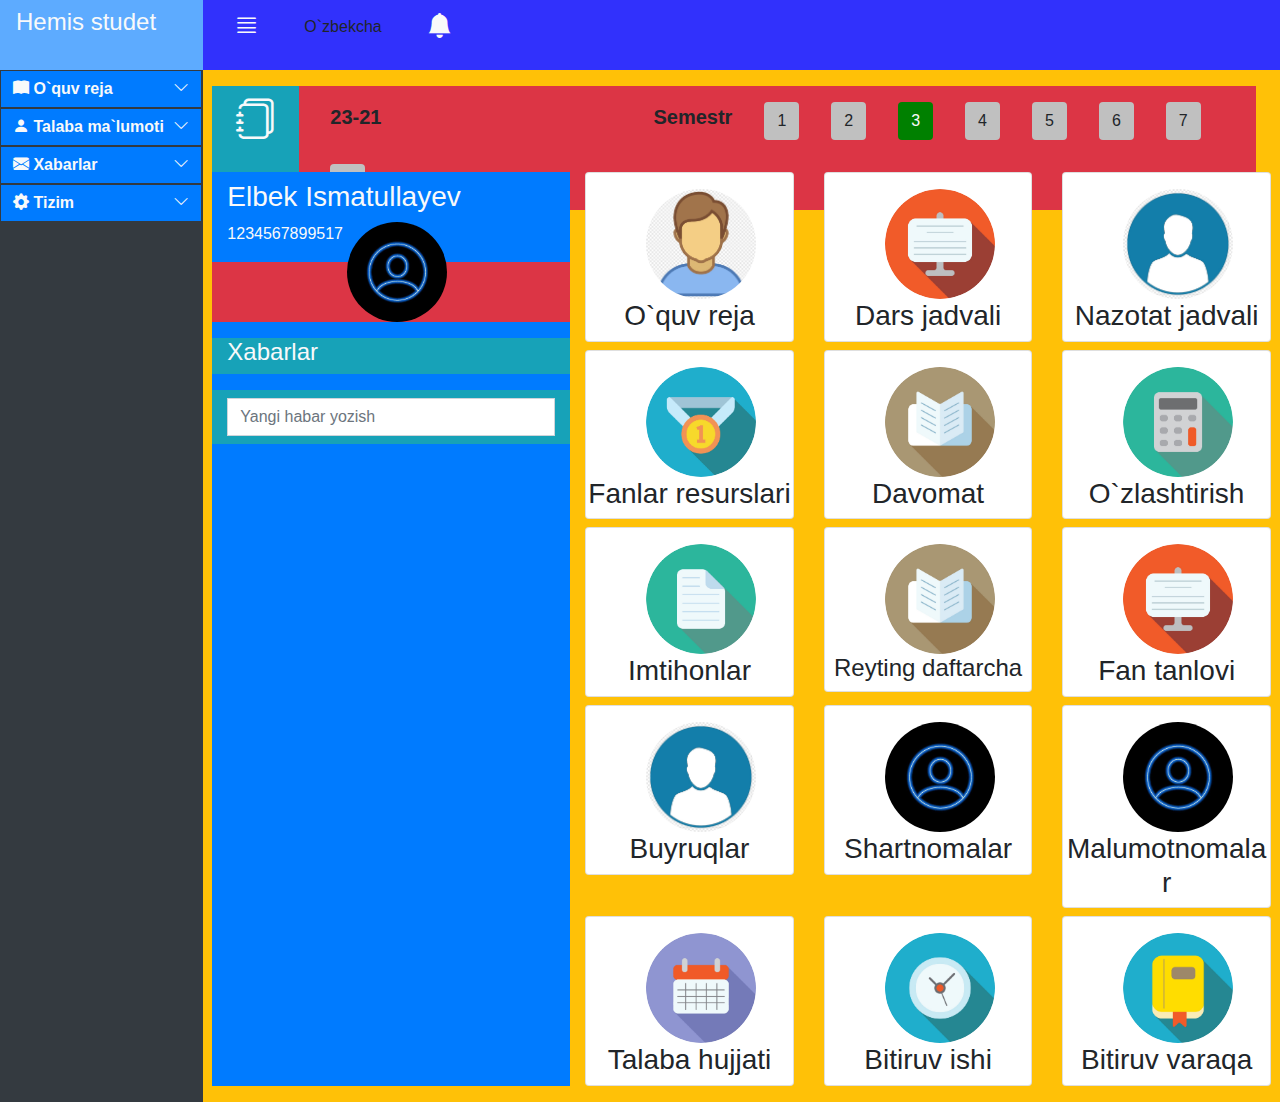
<file: out/artifacts/Login_Registratsiya_Web_exploded/kabinet_hemis.html>
<!DOCTYPE html>
<html lang="en">
<head>
    <meta charset="UTF-8">
    <meta http-equiv="X-UA-Compatible" content="IE=edge">
    <meta name="viewport" content="width=device-width, initial-scale=1.0">
    <title>hemis</title>
    <link rel="stylesheet" href="bootstrap.css">
    <link rel="stylesheet" href="bootstrap-icons-1.5.0/bootstrap-icons.css">
    <style>

        .a{
            border-radius: 0px;
            width: 100%;
            background-color: transparent;
            border: none;
            color: gray;
        }
        .a input{
            background-color: transparent   ;
        }
    </style>
</head>
<body>
    <div class="container-full">
        <div class="row ">
            <div class="col-2" style="background-color:#5dabff;"  >
                <ul class="nav" >
                 <li class="nav-item"><h4 class="nav-link text-light">Hemis studet</h4></li>
                </ul>
            </div>


            <div class="col-10" style="background-color:rgb(49, 49, 252) ;">
                <ul class="nav">
                    <li class="nav-item text-light" style="font-size:25px ;"><i class="nav-link bi bi-justify" data-toggle="collapse" data-target="#y_oyna"  ></i></li>
                    <li class="nav-item"><p class="nav-link"><button class="btn " style="background-color: transparent;">O`zbekcha</button></p></li>
                    <li class="nav-item text-light" style="font-size:25px ;"><i class="nav-link bi bi-bell-fill"></i></li>

                </ul>

            </div>
        </div>


        <div class="row" >
            <div class="col-2 bg-dark  " id="d" id="y_oyna">
                <button class="btn form-control bg-primary text-light" style="font-weight: bold;border-radius: 0px; width: 107%;text-align: left;" data-toggle="collapse" data-target="#uch"><i class="bi bi-book-fill"></i> O`quv reja <i class="bi bi-chevron-down" style="float: right;"></i></button>
                <form action="" class="collapse" id="uch" data-parent="#d">
                    <div class="form-control a  ">
                        <input type="radio"name="cc" >
                        <label for="">O`quv reja</label>
                    </div>
                    <div class="form-control a">
                        <input type="radio"name="cc" >
                        <label for="">Dars jadvali</label>
                    </div>
                    <div class="form-control a">
                        <input type="radio"name="cc" >
                        <label for="">Nazorat jadvali</label>
                    </div>
                    <div class="form-control a">
                        <input type="radio"name="cc" >
                        <label for="">Fanlar resurslari</label>
                    </div>
                    <div class="form-control a">
                        <input type="radio"name="cc" >
                        <label for="">Davomat</label>
                    </div>
                    <div class="form-control a">
                        <input type="radio"name="cc" >
                        <label for="">O`zlashtirish</label>
                    </div>
                    <div class="form-control a">
                        <input type="radio"name="cc" >
                        <label for="">Imtihonlar</label>
                    </div>
                    <div class="form-control a">
                        <input type="radio"name="cc" >
                        <label for="">Reyting daftarcha</label>
                    </div>
                    <div class="form-control a">
                        <input type="radio"name="cc" >
                        <label for="">Fan tanlovi</label>
                    </div>
                    
                </form>


                <button class="btn form-control bg-primary text-light" style="font-weight: bold;border-radius: 0px; width: 107%; text-align: left" data-toggle="collapse" data-target="#mal"><i class="bi bi-person-fill"></i> Talaba ma`lumoti <i class="bi bi-chevron-down" style="float: right;"></i></button>
                <form action="" class="collapse" id="mal" data-parent="#d" >
                    <div class="form-control a  ">
                        <input type="radio"name="cc" >
                        <label for="">O`quv reja</label>
                    </div>
                    <div class="form-control a">
                        <input type="radio"name="cc" >
                        <label for="">Dars jadvali</label>
                    </div>
                    <div class="form-control a">
                        <input type="radio"name="cc" >
                        <label for="">Nazorat jadvali</label>
                    </div>
                    <div class="form-control a">
                        <input type="radio"name="cc" >
                        <label for="">Fanlar resurslari</label>
                    </div>
                   
                </form>

                <button class="btn form-control bg-primary text-light" style="font-weight: bold;border-radius: 0px; width: 107%; text-align: left" data-toggle="collapse" data-target="#xab"><i class="bi bi-envelope-fill"></i> Xabarlar <i class="bi bi-chevron-down" style="float: right;"></i></button>
                <form action="" class="collapse" id="xab" data-parent="#d" >
                    <div class="form-control a  ">
                        <input type="radio"name="cc" >
                        <label for="">O`quv reja</label>
                    </div>
                    <div class="form-control a">
                        <input type="radio"name="cc" >
                        <label for="">Dars jadvali</label>
                    </div>
                    <div class="form-control a">
                        <input type="radio"name="cc" >
                        <label for="">Nazorat jadvali</label>
                    </div>
                    <div class="form-control a">
                        <input type="radio"name="cc" >
                        <label for="">Fanlar resurslari</label>
                    </div>
                   
                </form>

                <button class="btn form-control bg-primary text-light" style="font-weight: bold;border-radius: 0px; width: 107%; text-align: left" data-toggle="collapse" data-target="#tiz"><i class="bi bi-gear-fill"></i> Tizim <i class="bi bi-chevron-down" style="float: right;"></i></button>
                <form action="" class="collapse" id="tiz" data-parent="#d" >
                    <div class="form-control a  ">
                        <input type="radio"name="cc" >
                        <label for="">O`quv reja</label>
                    </div>
                    <div class="form-control a">
                        <input type="radio"name="cc" >
                        <label for="">Dars jadvali</label>
                    </div>
                    <div class="form-control a">
                        <input type="radio"name="cc" >
                        <label for="">Nazorat jadvali</label>
                    </div>
                    <div class="form-control a">
                        <input type="radio"name="cc" >
                        <label for="">Fanlar resurslari</label>
                    </div>
                   
                </form>
            </div>

            <div class="col-10 px-4 py-3  bg-warning">
                <div class="row " style="width: 100%;height: 70px;">
                    <div class="col-1 bg-info text-center pt-1 text-light"  style="font-size: 40px;">
                        <i class="bi bi-journals"></i>
                    </div>
                    <div class="col-11 bg-danger">
                        <ul class="nav pt-2">
                            <li class="nav-link"><p style="font-size: 20px;font-weight: bold;">23-21</p></li>
                            <li class="nav-link" style="margin-left: 240px;">
                                <p style="font-size: 20px;font-weight: bold;">Semestr</p>
                            </li>
                            <li class="nav-link">
                                <div class="btn " style="background-color: silver;" >1</div>
                            </li>
                            <li class="nav-link">
                                <div class="btn  " style="background-color: silver;" >2</div>
                            </li>
                            <li class="nav-link">
                                <div class="btn text-light" style="background-color: green;" >3</div>
                            </li>
                            <li class="nav-link">
                                <div class="btn " style="background-color: silver;" >4</div>
                            </li>
                            <li class="nav-link">
                                <div class="btn " style="background-color: silver;" >5</div>
                            </li>
                            <li class="nav-link">
                                <div class="btn " style="background-color: silver;" >6</div>
                            </li>
                            <li class="nav-link">
                                <div class="btn " style="background-color: silver;" >7</div>
                            </li>
                            <li class="nav-link">
                                <div class="btn " style="background-color: silver;" >8</div>
                            </li>
                        </ul>
                        

                    </div>
                </div>

                <div class="row mt-3">
                    <div class="col-4  bg-primary text-light">
                        <h3 class="mt-2">Elbek Ismatullayev</h3>
                        <p>1234567899517</p>
                        <div class="row">
                            <div class="col bg-danger">
                                <img src="photo_2022-08-09_12-16-54.jpg" style="width: 100px;border-radius: 50%;margin-top: -40px;margin-left: 120px;" alt="">
                                
                            </div>
                        </div>
                        <div class="row mt-3">
                            <div class="col bg-info">
                                <h4>Xabarlar</h4>

                            </div>

                        </div>
                        <div class="row mt-3">
                            <div class="col bg-info">
                                <input type="text" class="form-control my-2" style="border-radius: 0px;" placeholder="Yangi habar yozish" name="" id="">

                            </div>

                        </div>
                    </div>
                    <div class="col-8 text-center">
                        <div class="row">
                            <div class="col-4">
                                <div class="card pt-3">
                                    <img src="photo_2022-08-11_08-26-20.jpg"  style="border-radius: 50%;width: 110px;margin-left: 60px;" alt="">
                                    <h3 class="">O`quv reja</h3>
                                </div>
                            </div>

                            <div class="col-4">
                                <div class="card pt-3">
                                    <img src="photo_2022-08-11_08-26-29.jpg"  style="border-radius: 50%;width: 110px;margin-left: 60px;" alt="">
                                    <h3 class="">Dars jadvali</h3>
                                </div>
                            </div>

                            <div class="col-4">
                                <div class="card pt-3">
                                    <img src="photo_2022-08-11_08-26-34.jpg"  style="border-radius: 50%;width: 110px;margin-left: 60px;" alt="">
                                    <h3 class="">Nazotat jadvali</h3>
                                </div>
                            </div>

                            
                        </div>

                        <div class="row mt-2">
                            <div class="col-4">
                                <div class="card pt-3">
                                    <img src="photo_2022-08-11_08-26-38.jpg"  style="border-radius: 50%;width: 110px;margin-left: 60px;" alt="">
                                    <h3 class="">Fanlar resurslari</h3>
                                </div>
                            </div>

                            <div class="col-4">
                                <div class="card pt-3">
                                    <img src="photo_2022-08-11_08-26-43.jpg"  style="border-radius: 50%;width: 110px;margin-left: 60px;" alt="">
                                    <h3 class="">Davomat</h3>
                                </div>
                            </div>

                            <div class="col-4">
                                <div class="card pt-3">
                                    <img src="photo_2022-08-11_08-26-51.jpg"  style="border-radius: 50%;width: 110px;margin-left: 60px;" alt="">
                                    <h3 class="">O`zlashtirish</h3>
                                </div>
                            </div>

                            

                            
                        </div>

                        <div class="row mt-2">
                            <div class="col-4">
                                <div class="card pt-3">
                                    <img src="photo_2022-08-11_08-26-47.jpg"  style="border-radius: 50%;width: 110px;margin-left: 60px;" alt="">
                                    <h3 class="">Imtihonlar</h3>
                                </div>
                            </div>

                            <div class="col-4">
                                <div class="card pt-3">
                                    <img src="photo_2022-08-11_08-26-43.jpg"  style="border-radius: 50%;width: 110px;margin-left: 60px;" alt="">
                                    <h4 class="">Reyting daftarcha</h4>
                                </div>
                            </div>

                            <div class="col-4">
                                <div class="card pt-3">
                                    <img src="photo_2022-08-11_08-26-29.jpg"  style="border-radius: 50%;width: 110px;margin-left: 60px;" alt="">
                                    <h3 class="">Fan tanlovi</h3>
                                </div>
                            </div>

                            

                            
                        </div>

                        <div class="row mt-2">
                            <div class="col-4">
                                <div class="card pt-3">
                                    <img src="photo_2022-08-11_08-26-34.jpg"  style="border-radius: 50%;width: 110px;margin-left: 60px;" alt="">
                                    <h3 class="">Buyruqlar</h3>
                                </div>
                            </div>

                            <div class="col-4">
                                <div class="card  pt-3">
                                    <img src="photo_2022-08-09_12-16-54.jpg"  style="border-radius: 50%;width: 110px;margin-left: 60px;" alt="">
                                    <h3 class="">Shartnomalar</h3>
                                </div>
                            </div>

                            <div class="col-4">
                                <div class="card pt-3">
                                    <img src="photo_2022-08-09_12-16-54.jpg"  style="border-radius: 50%;width: 110px;margin-left: 60px;" alt="">
                                    <h3 class="">Malumotnomalar</h3>
                                </div>
                            </div>

                            

                            
                        </div>

                        <div class="row mt-2">
                            <div class="col-4">
                                <div class="card pt-3">
                                    <img src="photo_2022-08-11_08-26-59.jpg  "  style="border-radius: 50%;width: 110px;margin-left: 60px;" alt="">
                                    <h3 class="">Talaba hujjati </h3>
                                </div>
                            </div>

                            <div class="col-4">
                                <div class="card pt-3">
                                    <img src="photo_2022-08-11_08-27-07.jpg"  style="border-radius: 50%;width: 110px;margin-left: 60px;" alt="">
                                    <h3 class="">Bitiruv ishi</h3>
                                </div>
                            </div>

                            <div class="col-4">
                                <div class="card pt-3">
                                    <img src="photo_2022-08-11_08-27-10.jpg"  style="border-radius: 50%;width: 110px;margin-left: 60px;" alt="">
                                    <h3 class="">Bitiruv varaqa</h3>
                                </div>
                            </div>

                            

                            
                        </div>

                        

                        
                    </div>
                </div>

            </div>
        </div>
    </div>

    <script src="jQuery.min.js"></script>
    <script src="popper.js"></script>
    <script src="bootstrap.js"></script>
</body>
</html>
</file>
